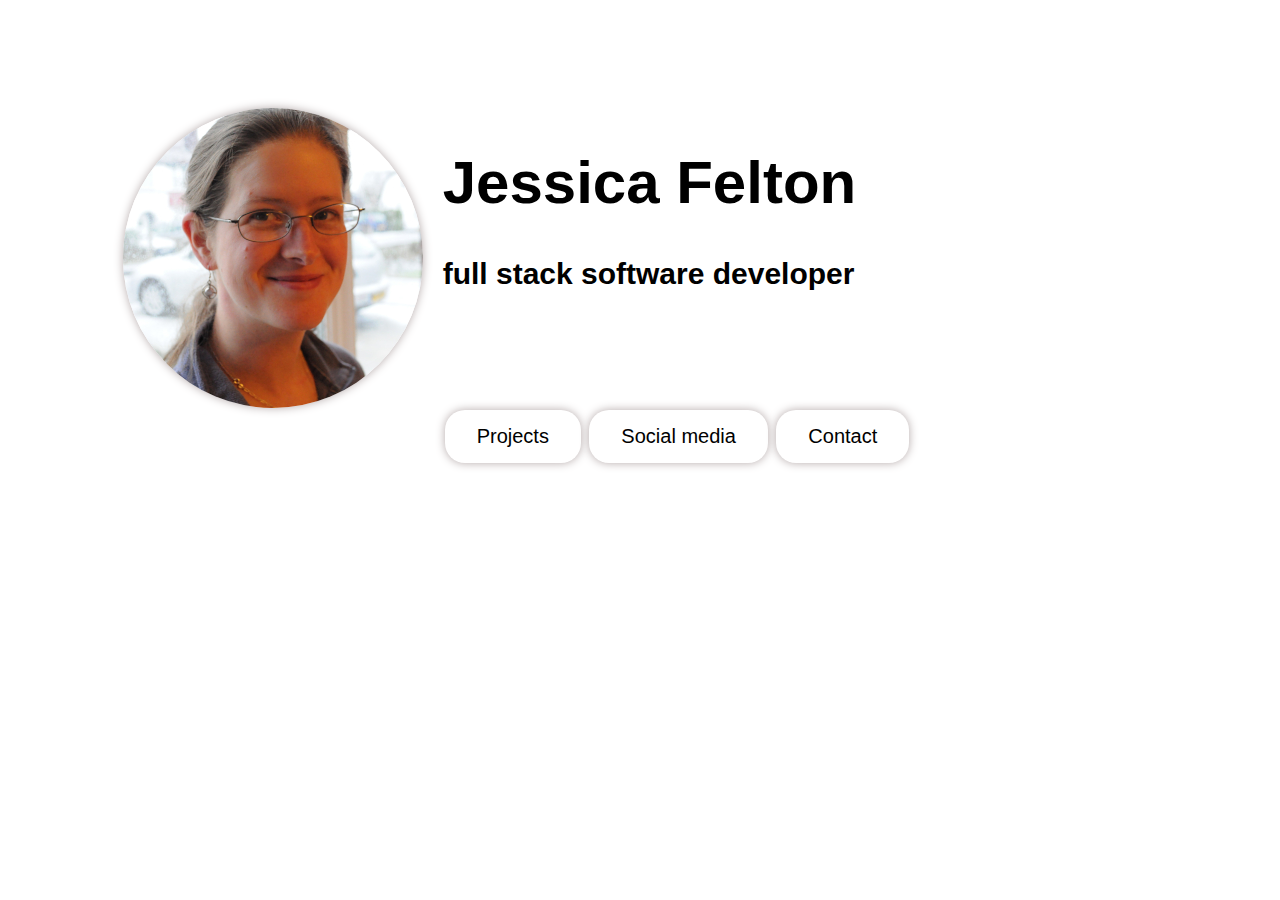
<file: index.html>
<!-- used ! at start of document to create boilerplate HTML -->

<!DOCTYPE html>
<html lang="en">
<head>
    <meta charset="UTF-8">
    <meta http-equiv="X-UA-Compatible" content="IE=edge">
    <meta name="viewport" content="width=device-width, initial-scale=1.0">
    <link rel="stylesheet" href="style.css">
    <link rel="stylesheet" href="style_index.css">
    
    <title>Jessica Felton</title>
</head>
<body>
    <section>
        <h1>Jessica Felton</h1>
        <h3>full stack software developer</h3>
    </section>
    <nav>
        <a class="button" href="./project/projects.html">Projects</a>
        <a class="button" href="./social/social.html">Social media</a>
        <a class="button" href="./contact/contact.html">Contact</a>
    </nav>
    <img src="profile_photo.jpg">
</body>
</html>
</file>
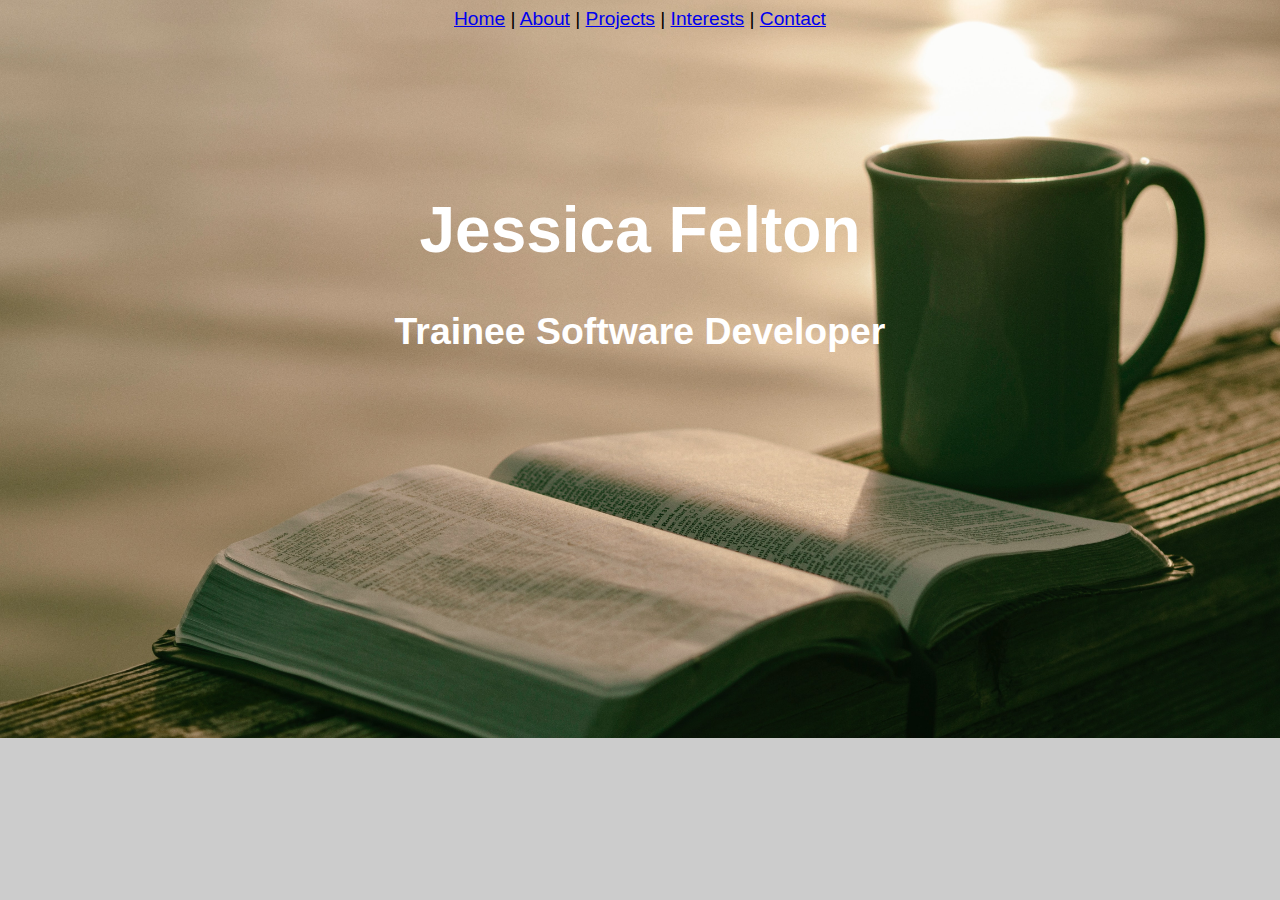
<file: original site/index.html>
<!DOCTYPE html>
<html lang="en">
<head>
    <meta charset="UTF-8">
    <meta http-equiv="X-UA-Compatible" content="IE=edge">
    <meta name="viewport" content="width=device-width, initial-scale=1.0">
    <link rel="stylesheet" href="style.css">
    <title>Jessica Felton</title>
</head>

<header>
  <nav>
    <a href="index.html">Home</a> |
    <a href="aboutme.html">About</a> |
    <a href="projects.html">Projects</a> |
    <a href="interests.html">Interests</a> |
    <a href="contact.html">Contact</a> 
  </nav> 
</header>

<body class="splash-image">

  <div class="banner">
    <h1>Jessica Felton</h1>
    <h3>Trainee Software Developer</h3>
  <!--  <div class="logos"> 
      <img class="logo" src="northcoders_logo.jpg" alt="NorthCoders logo">
      <img class="logo" src="freecodecamp_logo.jpg" alt="freeCodeCamp logo">
      <img class="logo" src="codecademy_logo.jpg" alt="Codecademy logo">
  </div> -->
  </div>

</body>
</html>
</file>
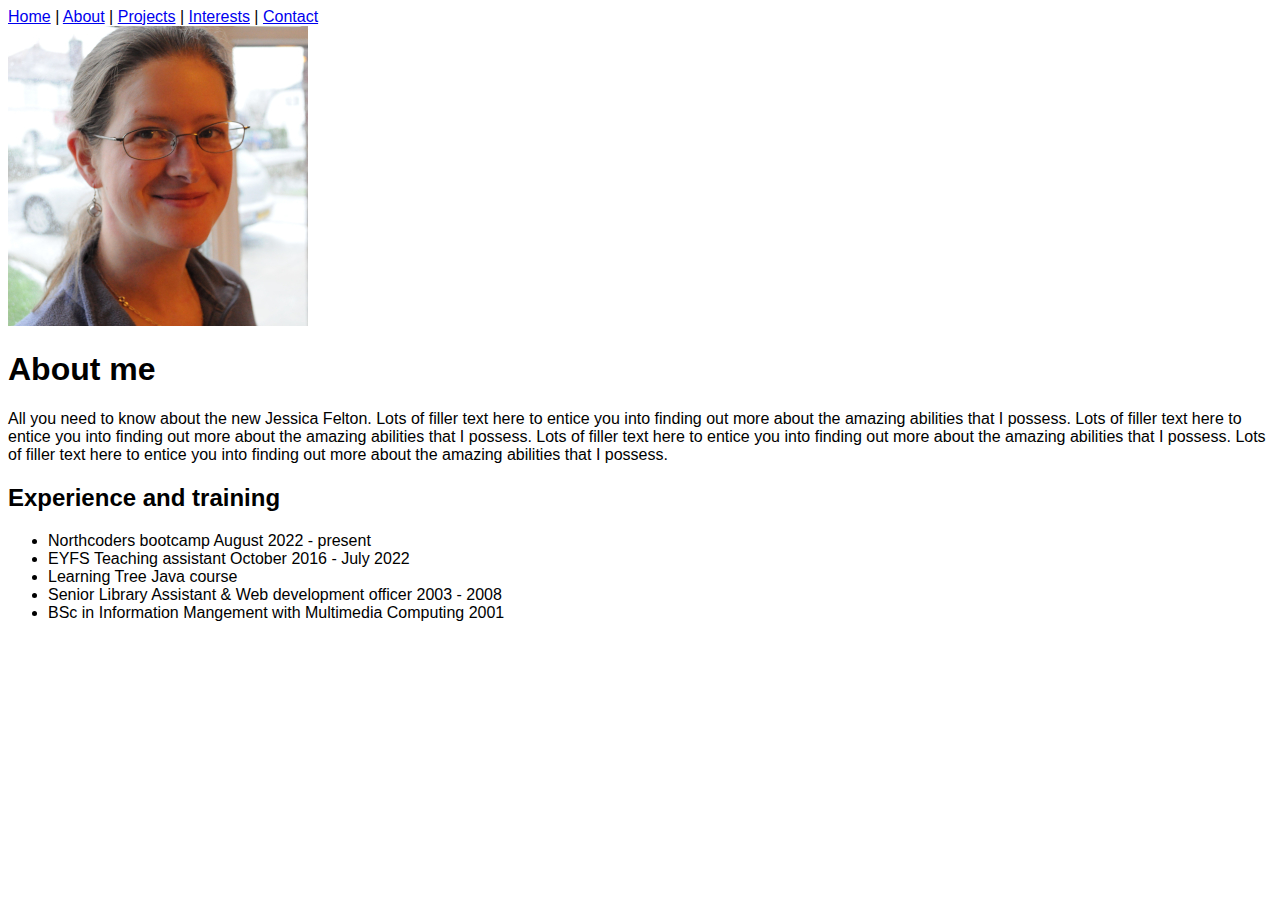
<file: aboutme.html>
<!DOCTYPE html>
<html lang="en">

<head>
    <meta charset="UTF-8">
    <meta http-equiv="X-UA-Compatible" content="IE=edge">
    <meta name="viewport" content="width=device-width, initial-scale=1.0">
    <link rel="stylesheet" href="style.css">
    <title>Jessica Felton</title>
</head>

<header>
  <nav>
    <a href="index.html">Home</a> |
    <a href="aboutme.html">About</a> |
    <a href="projects.html">Projects</a> |
    <a href="interests.html">Interests</a> |
    <a href="contact.html">Contact</a> 
  </nav> 
</header>

<body class="row">
 
  <div class="box">
    <img src="profile_photo.jpg">
  </div>
  
  <div class="box">
    <h1>About me</h1>
    <p>All you need to know about the new Jessica Felton. Lots of 
    filler text here to entice you into finding out more about the 
    amazing abilities that I possess. Lots of 
    filler text here to entice you into finding out more about the 
    amazing abilities that I possess. Lots of 
    filler text here to entice you into finding out more about the 
    amazing abilities that I possess. Lots of 
    filler text here to entice you into finding out more about the 
    amazing abilities that I possess.</p>
  </div>

  <div class="box">
  <h2>Experience and training</h2>
  <ul>
    <li>Northcoders bootcamp August 2022 - present</li>
    <li>EYFS Teaching assistant October 2016 - July 2022</li>
    <li>Learning Tree Java course</li>    
    <li>Senior Library Assistant & Web development officer 2003 - 2008</li>
    <li>BSc in Information Mangement with Multimedia Computing 2001</li>
  </ul>
</div>

</body>
</html>
</file>
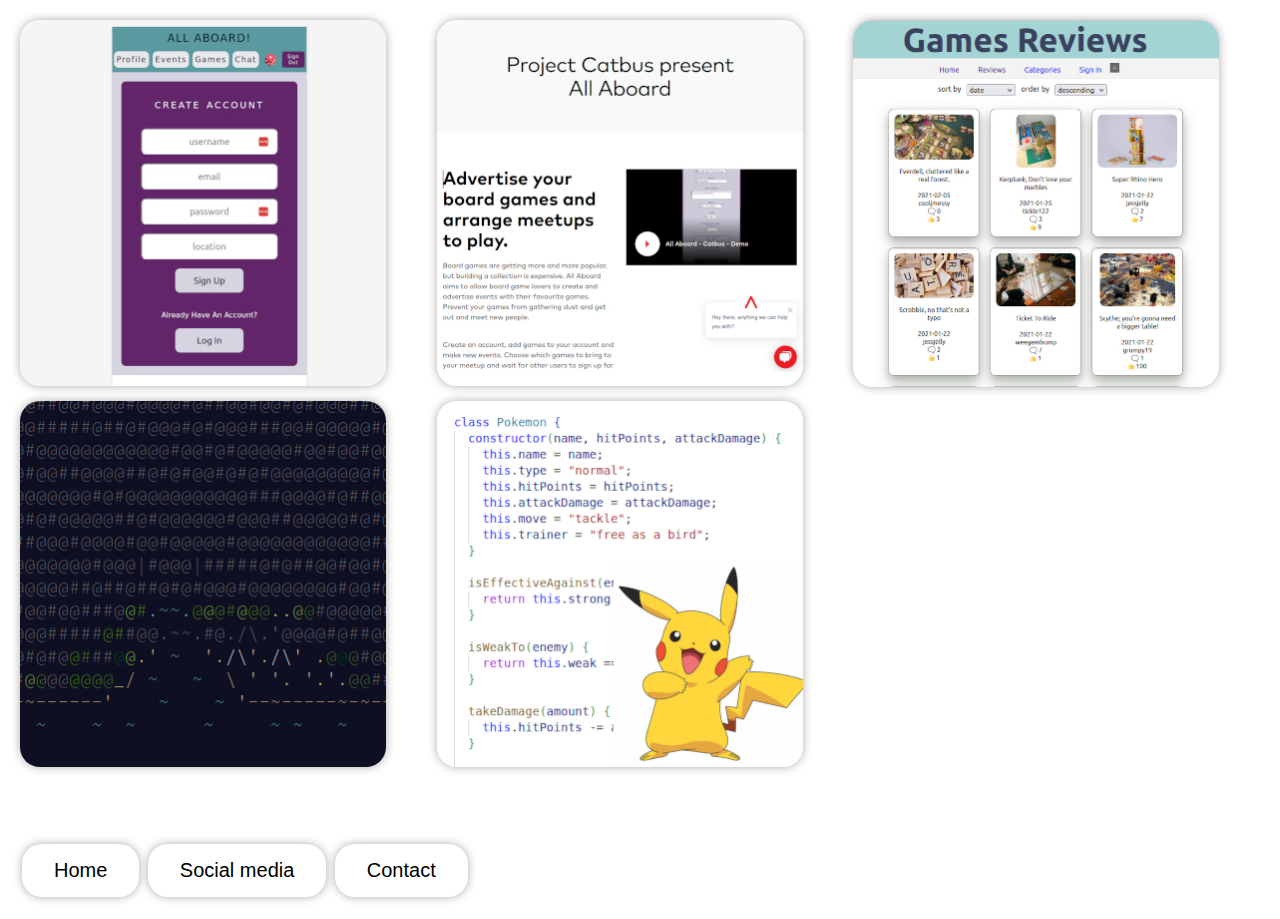
<file: project/projects.html>
<!DOCTYPE html>
<html lang="en">
<head>
    <meta charset="UTF-8">
    <meta http-equiv="X-UA-Compatible" content="IE=edge">
    <meta name="viewport" content="width=device-width, initial-scale=1.0">
    <link rel="stylesheet" href="../style.css">
    <link rel="stylesheet" href="./style_project.css">
    <title>Jessica Felton</title>
</head>
<body>
<a class="one" href="https://nc-all-aboard.netlify.app/sign-up"><img src="./project_images/allaboard.jpg"></a> 
<a class="two" href="https://northcoders.com/projects/nov-2022/all-aboard"><img src="./project_images/allaboard_projectpage.jpg"></a>
<a class="three" href="https://fuzzyjess-game-reviews.netlify.app/"><img src="./project_images/game_reviews.jpg"></a>   
<a class="four" href="https://github.com/fuzzyJess/Advent-of-Code"><img src="./project_images/adventofcode.jpg"></a>   
<a class="five" href="https://github.com/fuzzyJess/Pokemon-battler"><img src="./project_images/pokemon_battler.png"></a>   

<nav>
    <a class="button" href="../index.html">Home</a>
    <a class="button" href="../social/social.html">Social media</a>
    <a class="button" href="../contact/contact.html">Contact</a>
</nav>
</body>
</html>
</file>
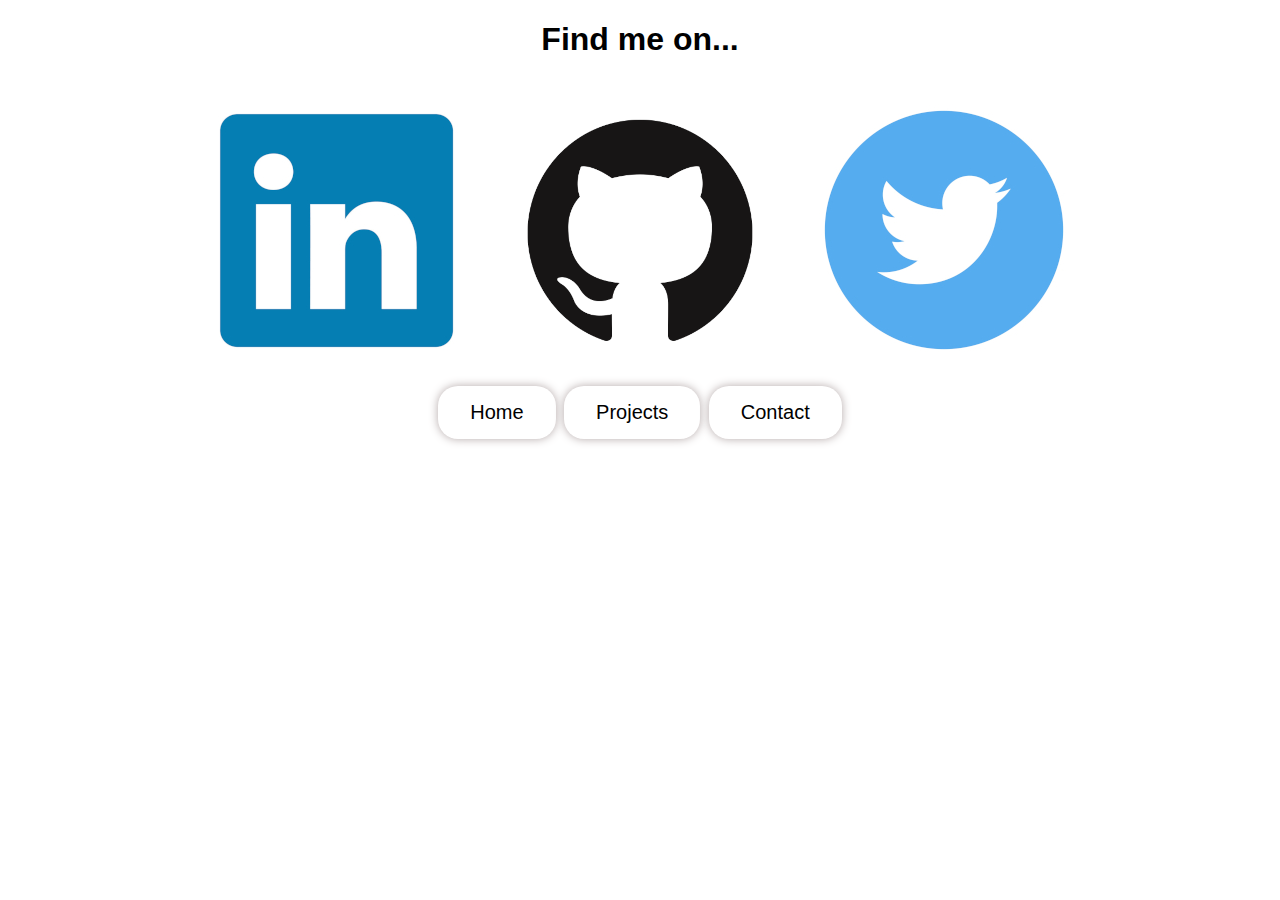
<file: social/social.html>
<!DOCTYPE html>
<html lang="en">
<head>
    <meta charset="UTF-8">
    <meta http-equiv="X-UA-Compatible" content="IE=edge">
    <meta name="viewport" content="width=device-width, initial-scale=1.0">
    <link rel="stylesheet" href="../style.css">
    <link rel="stylesheet" href="./style_social.css">
    <title>Jessica Felton</title>
</head>
<body>
    <section>
    <h1>Find me on...</h1>
        <a class="social_image" href="https://www.linkedin.com/in/jess-felton/"><img src="./social_logos/linkedin.jpg"></a>
        <a class="social_image" href="https://github.com/fuzzyJess/"><img src="./social_logos/github.png"></a>
        <a class="social_image" href="https://twitter.com/PrettyCrochet"><img src="./social_logos/twitter.jpg"></a>
    </section>
    <nav>
        <a class="button" href="../index.html">Home</a>
        <a class="button" href="../project/projects.html">Projects</a>
        <a class="button" href="../contact/contact.html">Contact</a>
    </nav>
</body>
</html>
</file>
<file: style.css>
body {
    font-family: Arial, Helvetica, sans-serif;
}

.button {
    display: inline-block;
    padding: 15px 32px;
    text-align: center;
    margin: 2px;
    text-decoration: none;
    background-color: white;
    border-radius: 20px;
    font-size: 20px;
    color: black;
    border-color: grey;
    transition-duration: 0.6s;
    box-shadow: 0 0 10px rgb(180, 169, 169);
}
</file>
<file: style_index.css>
body {
    display: grid;
    grid-template: 1fr 3fr 1fr/ 1fr 20px 1fr 1fr;
}

img {
    border-radius: 50%;
    box-shadow: 0 0 10px rgb(180, 169, 169);
    justify-self: right;
    grid-column: 1;
    grid-row: 2;
}

section {
    grid-column-start: 3;
    grid-column-end: span 2;
    grid-row: 2;
}

nav {
    grid-column-start: 3;
    grid-column-end: span 2;
    grid-row: 3;
}

h1 {
    font-size: 60px;
}

h3 {
    font-size: 30px;
}

.button {
    display: inline-block;
    padding: 15px 32px;
    text-align: center;
    margin: 2px;
    text-decoration: none;
    background-color: white;
    border-radius: 20px;
    font-size: 20px;
    color: black;
    border-color: grey;
    transition-duration: 0.6s;
    box-shadow: 0 0 10px rgb(180, 169, 169);
}

.button:hover {
    background-color: rgba(128, 128, 128, 0.452);
}

/* Display on a smaller screen */

@media screen and (max-width: 600px) {
    body {
        display: grid;
        grid-template: 1fr 1fr 1fr/1fr;
    }
    img {
        justify-self: center;
        grid-column: 1;
        grid-row: 1;
    }
    section {
        grid-column: 1;
        grid-row: 2;
        text-align: center;
    }
    nav {
        grid-column: 1;
        grid-row:3;
        text-align: center;
    }
    .button {
        padding: 0;
        width: 150px;
        height: 100px;
    }
}
</file>
<file: original site/style.css>
body {
    font-family: Arial, Helvetica, sans-serif;
}

nav {
    min-width: 850px;
    text-align: center;
    font-size: 120%;
    padding-bottom: 20px;
}

img { 
    border-width: 0px;
    border-radius: 30px;
}

.row {
   display: flex;
   flex-direction: row;
   justify-content: center;
   flex-wrap: wrap;
   max-width: 850px;
   margin: 0 auto
}
  
  .box {
  max-width: 400px;
  min-width: 300px;  
  padding: 10px;
  margin: 10px;
  flex: 1;
}

.banner {
  text-align: center;
  position: absolute;
  top: 30%;
  left: 50%;
  transform: translate(-50%, -50%);
  color: white;
  font-size:xx-large;
}

.splash-image {
    background-image: url("index_background.jpg");
    background-color: #cccccc;
    height: 500px;
    background-position: center; 
    background-repeat: no-repeat; /* Do not repeat the image */
    background-size: cover; /* Resize the background image to cover the entire container */
  }
</file>
<file: project/style_project.css>
body {
   display: grid;
    grid-template: 1fr 1fr 50px /  1fr 1fr 1fr ;
    gap: 10px;
    margin: 20px;
}

img {
    max-width: 90%;
    border-radius: 20px;
    box-shadow: 0 0 10px rgb(180, 169, 169);
    justify-self: center;
}

.one {
    grid-row: 1;
    grid-column: 1;
}
.two {
    grid-row: 1;
    grid-column: 2;
}
.three {
    grid-row: 1;
    grid-column: 3;
}
.four {
    grid-row: 2;
    grid-column: 1;
}
.five {
    grid-row: 2;
    grid-column: 2;
}

nav {
    grid-row: 4;
    grid-column-start: 1;
    grid-column: span 3;
}

.button {
    padding: 15px 32px;
    text-align: center;
    margin: 2px;
    text-decoration: none;
    background-color: white;
    border-radius: 20px;
    font-size: 20px;
    color: black;
    border-color: grey;
    transition-duration: 0.6s;
    box-shadow: 0 0 10px rgb(180, 169, 169);
}

.button:hover {
    background-color: rgba(128, 128, 128, 0.452);
}

/* Display on a smaller screen */

@media screen and (max-width: 600px) {
    body {
        display: grid;
        grid-template: 1fr 1fr 1fr 50px /1fr 1fr;
        gap: 10px;
        margin: 20px;
    }
    img {
        max-width: 90%;
    }

    .one {
        grid-row: 1;
        grid-column: 1;
    }
    .two {
        grid-row: 1;
        grid-column: 2;
    }
    .three {
        grid-row: 2;
        grid-column: 1;
    }
    .four {
        grid-row: 2;
        grid-column: 2;
    }
    .five {
        grid-row: 3;
        grid-column: 1;
    }
}
</file>
<file: social/style_social.css>
section {
    text-align: center;
}
nav {
    text-align: center;
}
.button {
    padding: 15px 32px;
    text-align: center;
    margin: 2px;
    text-decoration: none;
    background-color: white;
    border-radius: 20px;
    font-size: 20px;
    color: black;
    border-color: grey;
    transition-duration: 0.6s;
    box-shadow: 0 0 10px rgb(180, 169, 169);
}
</file>
